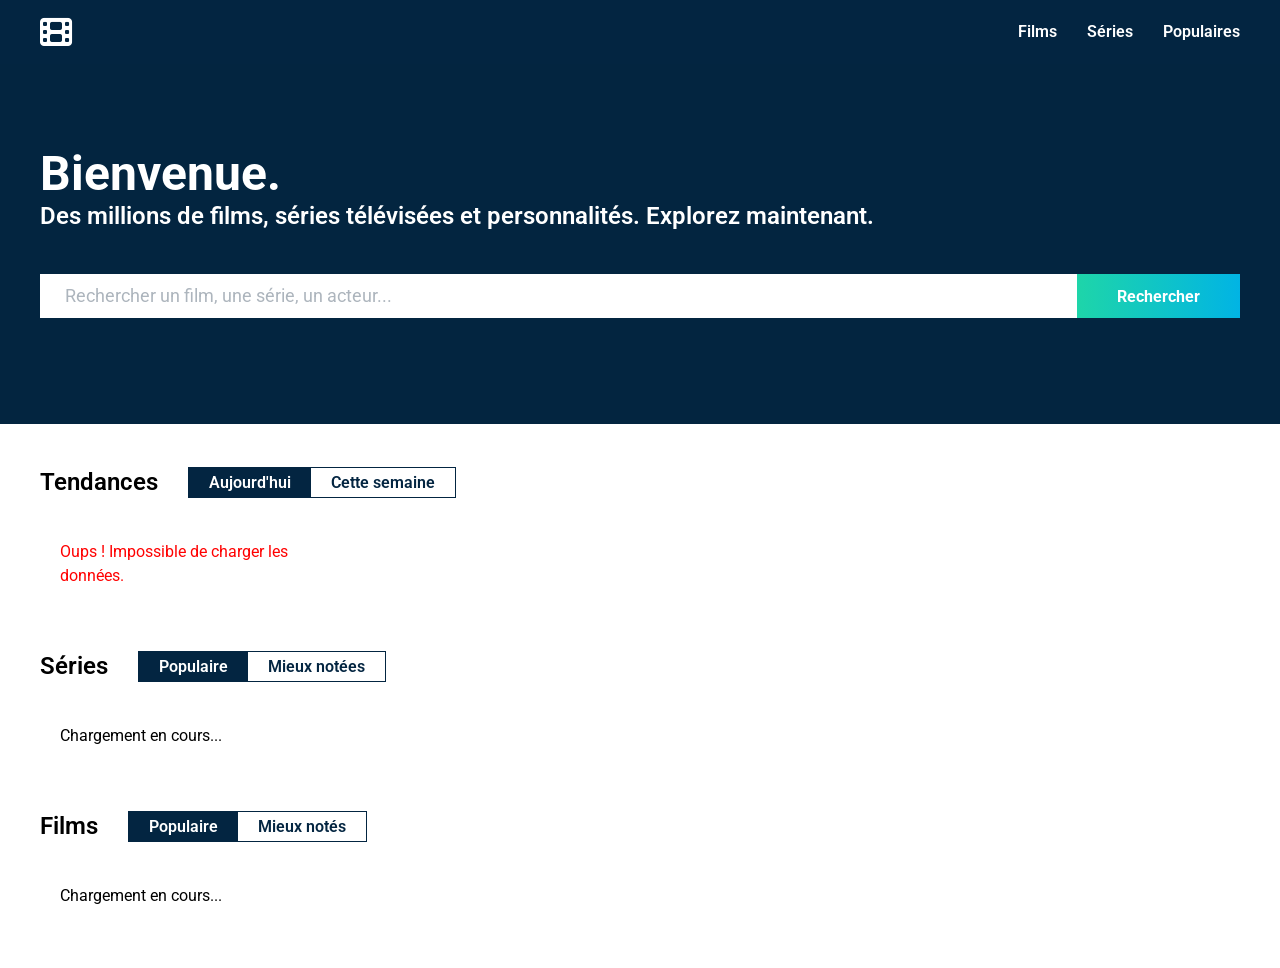
<file: index.html>
<!DOCTYPE html>
<html lang="fr">
<head>
    <meta charset="UTF-8">
    <meta content="width=device-width, initial-scale=1.0" name="viewport">
    <title>Projet Film LettreBoite - Accueil</title>
    <link href="https://fonts.googleapis.com/css2?family=Roboto:wght@400;500;700&display=swap" rel="stylesheet">
    <link rel="stylesheet" href="https://cdnjs.cloudflare.com/ajax/libs/font-awesome/6.4.0/css/all.min.css">
    <link rel="stylesheet" href="css/style.css">
</head>
<body>
<header class="navbar">
    <div class="navbar-content">
        <a class="logo" href="index.html">
            <i class="fa-solid fa-film"></i>
        </a>
        <nav class="nav-links" id="nav-links">
            <ul>
                <li><a href="#movies-section">Films</a></li>
                <li><a href="#series-section">Séries</a></li>
                <li><a href="#trending-section">Populaires</a></li>
            </ul>
        </nav>
        <button class="hamburger" id="nav-toggle" aria-label="Menu"><i class="fa-solid fa-bars"></i></button>
    </div>
</header>

<main>

    <section class="hero">
        <div class="hero-overlay"></div>
        <div class="hero-content">
            <h1>Bienvenue.</h1>
            <p>Des millions de films, séries télévisées et personnalités. Explorez maintenant.</p>

            <div class="search-box">
                <input id="search-input" placeholder="Rechercher un film, une série, un acteur..." type="text">
                <button id="search-btn">Rechercher</button>
            </div>
        </div>
    </section>


    <section class="media-section" id="favorites-section" style="display:none;">
        <div class="section-header">
            <h2><i class="fa-solid fa-heart" style="color:#e74c3c;margin-right:8px;"></i>Mes favoris</h2>
        </div>
        <div class="cards-grid" id="favorites-grid"></div>
    </section>

    <section class="media-section" id="trending-section">
        <div class="section-header">
            <h2>Tendances</h2>
            <div class="toggle-group">
                <button class="toggle-btn active" data-filter="day">Aujourd'hui</button>
                <button class="toggle-btn" data-filter="week">Cette semaine</button>
            </div>
        </div>
        <div class="search-filters" id="search-filters" style="display:none;">
            <span class="filter-label">Filtrer par :</span>
            <div class="toggle-group">
                <button class="toggle-btn active" data-type-filter="all">Tout</button>
                <button class="toggle-btn" data-type-filter="movie">Films</button>
                <button class="toggle-btn" data-type-filter="tv">Séries</button>
                <button class="toggle-btn" data-type-filter="person">Personnes</button>
            </div>
        </div>
        <div class="cards-grid" id="trending-grid"></div>
    </section>

    <section class="media-section" id="series-section">
        <div class="section-header">
            <h2>Séries</h2>
            <div class="toggle-group filter-group">
                <button class="toggle-btn active" data-type="series" data-filter="popular">Populaire</button>
                <button class="toggle-btn" data-type="series" data-filter="top_rated">Mieux notées</button>
            </div>
        </div>
        <div class="cards-grid" id="series-grid"></div>
    </section>

    <section class="media-section" id="movies-section">
        <div class="section-header">
            <h2>Films</h2>
            <div class="toggle-group filter-group">
                <button class="toggle-btn active" data-type="movies" data-filter="popular">Populaire</button>
                <button class="toggle-btn" data-type="movies" data-filter="top_rated">Mieux notés</button>
            </div>
        </div>
        <div class="cards-grid" id="movies-grid"></div>
    </section>

</main>

<footer class="footer"></footer>

<script src="js/TMDBApi.js"></script>
<script src="js/Affichage.js"></script>
<script src="js/app.js"></script>
</body>
</html>
</file>
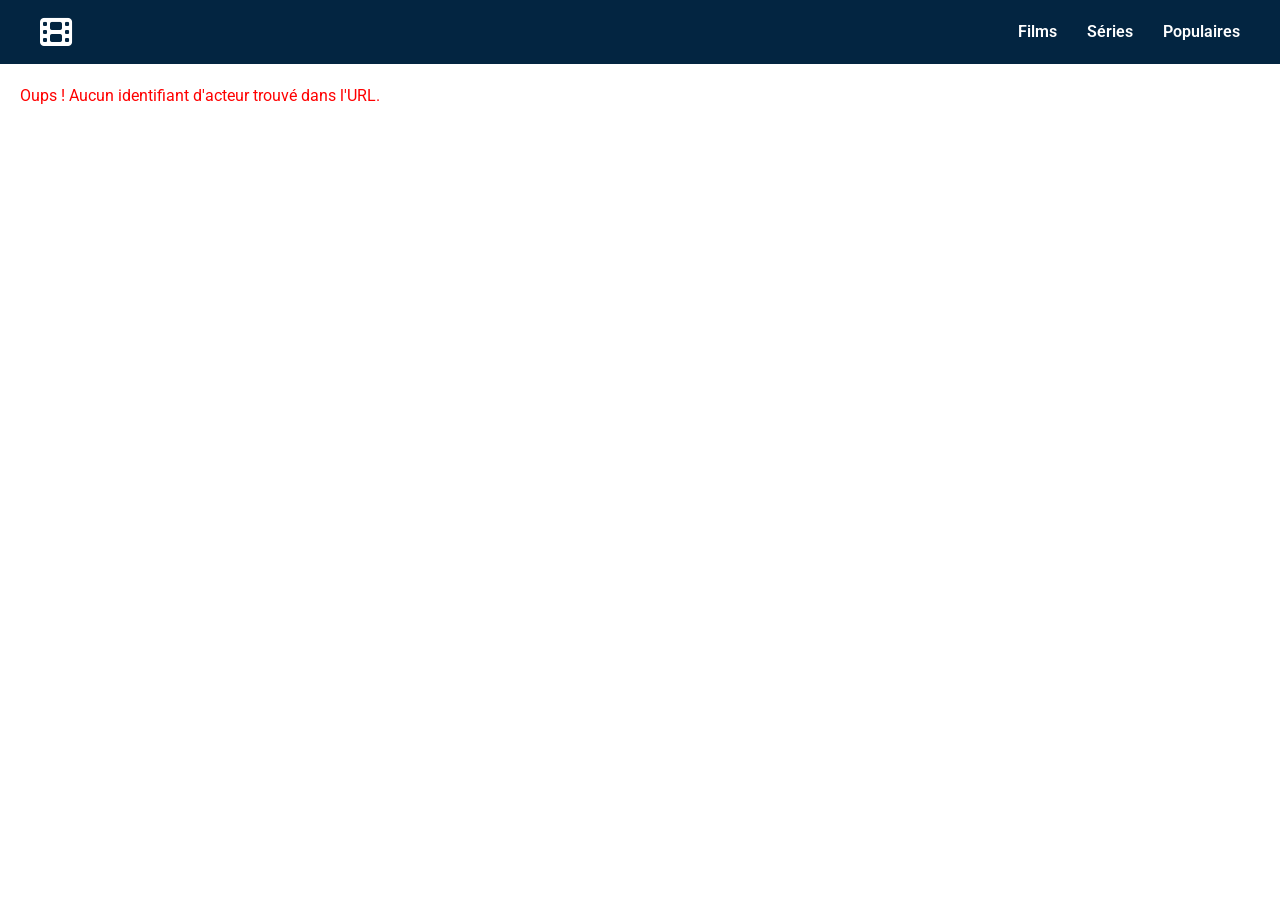
<file: actor.html>
<!DOCTYPE html>
<html lang="fr">
<head>
    <meta charset="UTF-8">
    <meta name="viewport" content="width=device-width, initial-scale=1.0">
    <title>LettreBoite - Acteur</title>
    <link href="https://fonts.googleapis.com/css2?family=Roboto:wght@400;500;700&display=swap" rel="stylesheet">
    <link rel="stylesheet" href="https://cdnjs.cloudflare.com/ajax/libs/font-awesome/6.4.0/css/all.min.css">
    <link rel="stylesheet" href="css/style.css">
</head>
<body>
    <header class="navbar">
        <div class="navbar-content">
            <a href="index.html" class="logo">
                <i class="fa-solid fa-film"></i>
            </a>
            <nav class="nav-links" id="nav-links">
                <ul>
                    <li><a href="index.html">Films</a></li>
                    <li><a href="#">Séries</a></li>
                    <li><a href="#">Populaires</a></li>
                </ul>
            </nav>
            <button class="hamburger" id="nav-toggle" aria-label="Menu"><i class="fa-solid fa-bars"></i></button>
        </div>
    </header>

    <main id="actor-details">
        <section class="actor-banner">
            <div class="banner-overlay"></div>
            <div class="actor-banner-content">
                <div class="actor-photo-container" id="actor-photo"></div>
                <div class="actor-info-container">
                    <h1 class="title" id="actor-name"></h1>
                    <div class="actor-meta">
                        <p id="actor-birthday"></p>
                        <p id="actor-birthplace"></p>
                        <p id="actor-known-for"></p>
                    </div>
                    <div class="synopsis-section">
                        <h2>Biographie</h2>
                        <p class="overview" id="actor-biography"></p>
                    </div>
                </div>
            </div>
        </section>

        <section class="media-section">
            <div class="section-header">
                <h2>Filmographie</h2>
            </div>
            <div class="cards-grid" id="actor-credits-grid"></div>
        </section>
    </main>

    <footer class="footer"></footer>

    <script src="js/TMDBApi.js"></script>
    <script src="js/Affichage.js"></script>
    <script src="js/app.js"></script>
</body>
</html>
</file>
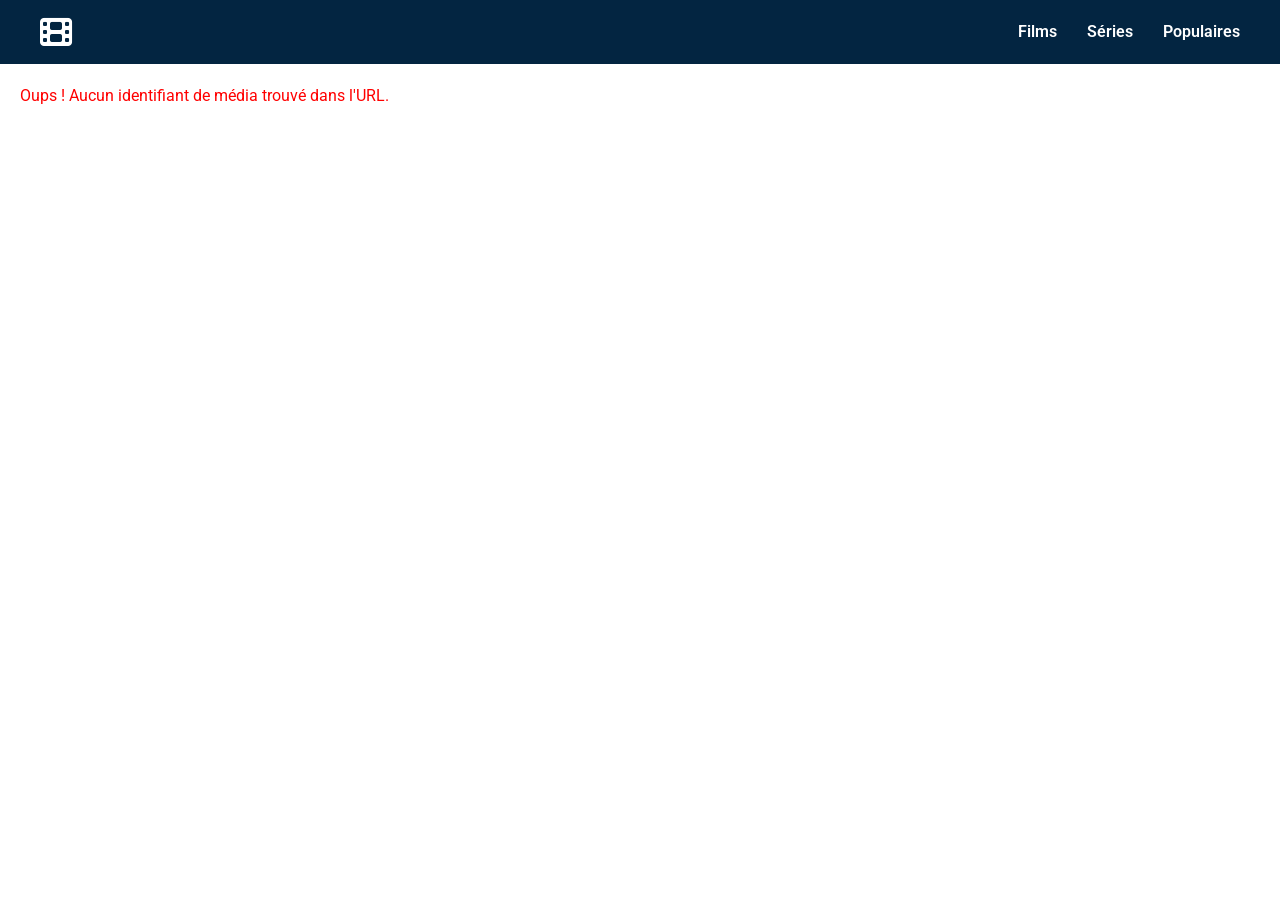
<file: focus.html>
<!DOCTYPE html>
<html lang="fr">
<head>
    <meta charset="UTF-8">
    <meta name="viewport" content="width=device-width, initial-scale=1.0">
    <title>LettreBoite - Détails</title>
    <link href="https://fonts.googleapis.com/css2?family=Roboto:wght@400;500;700&display=swap" rel="stylesheet">
    <link rel="stylesheet" href="https://cdnjs.cloudflare.com/ajax/libs/font-awesome/6.4.0/css/all.min.css">
    <link rel="stylesheet" href="css/style.css">
</head>
<body>
    <header class="navbar">
        <div class="navbar-content">
            <a href="index.html" class="logo">
                <i class="fa-solid fa-film"></i>
            </a>
            <nav class="nav-links" id="nav-links">
                <ul>
                    <li><a href="index.html">Films</a></li>
                    <li><a href="#">Séries</a></li>
                    <li><a href="#">Populaires</a></li>
                </ul>
            </nav>
            <button class="hamburger" id="nav-toggle" aria-label="Menu"><i class="fa-solid fa-bars"></i></button>
        </div>
    </header>

    <main>
        <article class="focus-article" id="media-details">
            <section class="focus-banner">
                <div class="banner-overlay"></div>
                <div class="banner-content">
                    <div class="poster-container" id="media-poster"></div>
                    <div class="info-container">
                        <h1 class="title" id="media-title"></h1>
                        <div class="meta-data">
                            <div class="rating-badge large-badge" id="media-rating"></div>
                            <span class="release-date" id="media-release-date"></span>
                            <span class="genres" id="media-genres"></span>
                            <span class="runtime" id="media-runtime"></span>
                        </div>
                        <div class="synopsis-section">
                            <h2>Synopsis</h2>
                            <p class="overview" id="media-overview"></p>
                        </div>
                    </div>
                </div>
            </section>

            <section class="media-section trailer-section" id="trailer-container"></section>

            <section class="media-section cast-section">
                <div class="section-header">
                    <h2>Casting (Têtes d'affiche)</h2>
                </div>
                <div class="cards-grid cast-grid" id="cast-grid"></div>
            </section>
        </article>
    </main>

    <footer class="footer"></footer>

    <script src="js/TMDBApi.js"></script>
    <script src="js/Affichage.js"></script>
    <script src="js/app.js"></script>
</body>
</html>
</file>
<file: css/style.css>
:root {
  --tmdb-dark-blue: #032541;
  --tmdb-light-blue: #01b4e4;
  --tmdb-green: #21d07a;
  --bg-color: #ffffff;
  --text-main: #000000;
  --text-inverse: #ffffff;
  --text-muted: #adb5bd;
  --font-family: 'Roboto', sans-serif;
  --border-radius: 0px;
  --gap-standard: 20px;
}

*, *::before, *::after {
  box-sizing: border-box;
  margin: 0;
  padding: 0;
}

body {
  font-family: var(--font-family);
  background-color: var(--bg-color);
  color: var(--text-main);
  line-height: 1.5;
  -webkit-font-smoothing: antialiased;
  scroll-behavior: smooth;
}

a {
  text-decoration: none;
  color: inherit;
}

ul {
  list-style: none;
}

img {
  max-width: 100%;
  display: block;
}

button, input {
  font-family: inherit;
  border: none;
  outline: none;
}

button {
  cursor: pointer;
}

.navbar {
  background-color: var(--tmdb-dark-blue);
  color: var(--text-inverse);
  padding: 0 40px;
  height: 64px;

  & .navbar-content {
    display: flex;
    justify-content: space-between;
    align-items: center;
    max-width: 1300px;
    margin: 0 auto;
    height: 100%;
  }

  & .logo h1 {
    font-size: 1.5rem;
    font-weight: 700;
    background: linear-gradient(90deg, #1ed5a9 0%, #01b4e4 100%);
    -webkit-background-clip: text;
    background-clip: text;
    -webkit-text-fill-color: transparent;
  }

  & .nav-links ul {
    display: flex;
    gap: 30px;
    font-weight: 600;

    & li a {
      transition: all 0.2s ease;

      &:hover {
        text-decoration: underline;
        text-underline-offset: 4px;
        color: var(--text-inverse);
      }
    }
  }
}

.hero {
  position: relative;
  min-height: 360px;
  display: flex;
  align-items: center;
  background-color: var(--tmdb-dark-blue);
  background-image: url('https://image.tmdb.org/t/p/w1920_and_h600_multi_faces/acWpCLiGcbicjmvbcXSmlBwZ46c.jpg');
  background-size: cover;
  background-position: center;
  color: var(--text-inverse);
  padding: 40px;

  & .hero-overlay {
    position: absolute;
    inset: 0;
    background: rgba(3, 37, 65, 0.7);
  }

  & .hero-content {
    position: relative;
    z-index: 1;
    width: 100%;
    max-width: 1300px;
    margin: 0 auto;
    padding-bottom: 20px;

    & h1 {
      font-size: 3rem;
      font-weight: 700;
      line-height: 1;
      margin-bottom: 0;
    }

    & p {
      font-size: 1.5rem;
      font-weight: 600;
      margin-bottom: 40px;
    }

    & .search-box {
      display: flex;
      width: 100%;
      background: var(--bg-color);
      border-radius: 0;
      overflow: hidden;

      & input {
        flex: 1;
        padding: 12px 25px;
        font-size: 1.1rem;
        color: #333;
        background: transparent;

        &::placeholder {
          color: var(--text-muted);
        }
      }

      & button {
        padding: 10px 40px;
        background: linear-gradient(90deg, #1ed5a9 0%, #01b4e4 100%);
        color: var(--text-inverse);
        font-size: 1rem;
        font-weight: 700;
        border-radius: 0;
        transition: color 0.2s;

        &:hover {
          color: var(--tmdb-dark-blue);
        }
      }
    }
  }
}

.media-section {
  max-width: 1300px;
  margin: 40px auto;
  padding: 0 40px;

  & .section-header {
    display: flex;
    align-items: center;
    gap: 30px;
    margin-bottom: 20px;

    & h2 {
      font-size: 1.5rem;
      font-weight: 600;
    }

    & .toggle-group {
      display: flex;
      border: 1px solid var(--tmdb-dark-blue);
      border-radius: 0;
      overflow: hidden;

      & .toggle-btn {
        padding: 5px 20px;
        background: transparent;
        color: var(--tmdb-dark-blue);
        font-weight: 600;
        font-size: 1rem;
        transition: all 0.2s ease;

        &.active {
          background: var(--tmdb-dark-blue);
          color: var(--text-inverse);
        }
      }
    }
  }

  & .cards-grid {
    display: grid;
    grid-template-columns: repeat(4, 1fr);
    gap: 20px;

    & .movie-card {
      display: flex;
      flex-direction: column;
      transition: transform 0.3s ease;

      &:hover {
        transform: translateY(-5px);
      }

      &:hover .card-image-wrapper {
        box-shadow: 4px 4px 15px rgba(0,0,0,0.3);
      }

      & .card-image-wrapper {
        position: relative;
        width: 100%;
        margin-bottom: 25px;
        transition: box-shadow 0.3s ease;

        & img, & .placeholder-img {
          width: 100%;
          aspect-ratio: 2 / 3;
          object-fit: cover;
          display: block;
          background: #dbdbdb;
          border-radius: 0;
        }

        & .rating-badge {
          position: absolute;
          bottom: -18px;
          right: 15px;
          width: 38px;
          height: 38px;
          border-radius: 50%;
          background: #081c22;
          color: #fff;
          display: flex;
          align-items: center;
          justify-content: center;
          font-weight: 700;
          font-size: 0.8rem;
          border: 2px solid #ffffff;
        }
      }

      & .card-content {
        padding: 0 10px;

        & h3 {
          font-size: 1rem;
          font-weight: 700;
          margin-bottom: 0;
          display: -webkit-box;
          -webkit-line-clamp: 2;
          line-clamp: 2;
          -webkit-box-orient: vertical;
          overflow: hidden;
        }

        & .release-date {
          font-size: 0.9rem;
          color: var(--text-muted);
          margin-top: 5px;
        }
      }
    }
  }
}

/* --- FILTRES DE RECHERCHE --- */
.search-filters {
  display: flex;
  align-items: center;
  gap: 16px;
  margin-bottom: 20px;

  & .filter-label {
    font-weight: 600;
    color: var(--tmdb-dark-blue);
    white-space: nowrap;
  }
}

/* --- BANDE ANNONCE --- */
.trailer-section {
  padding-top: 20px;
  padding-bottom: 0;

  & .trailer-wrapper {
    position: relative;
    width: 100%;
    padding-bottom: 56.25%;
    height: 0;
    overflow: hidden;
    border-radius: 0;

    & iframe {
      position: absolute;
      top: 0;
      left: 0;
      width: 100%;
      height: 100%;
      border: none;
    }
  }
}

/* --- PAGE ACTEUR --- */
.actor-banner {
  position: relative;
  background-color: var(--tmdb-dark-blue);
  color: var(--text-inverse);
  padding: 60px 0;

  & .banner-overlay {
    position: absolute;
    inset: 0;
    background: rgba(3, 37, 65, 0.95);
  }

  & .actor-banner-content {
    position: relative;
    z-index: 1;
    width: 100%;
    max-width: 1300px;
    margin: 0 auto;
    padding: 0 40px;
    display: flex;
    gap: 40px;
    align-items: flex-start;
  }

  & .actor-photo-container {
    flex-shrink: 0;
    width: 250px;

    & img {
      width: 100%;
      display: block;
      border-radius: 0;
    }
  }

  & .actor-info-container {
    flex: 1;

    & .title {
      font-size: 2.5rem;
      font-weight: 700;
      margin-bottom: 16px;
    }

    & .actor-meta {
      display: flex;
      flex-direction: column;
      gap: 8px;
      margin-bottom: 24px;
      font-size: 0.95rem;
      color: #ccc;

      & i {
        margin-right: 8px;
        color: var(--tmdb-light-blue);
      }
    }

    & .synopsis-section h2 {
      font-size: 1.2rem;
      font-weight: 700;
      margin-bottom: 10px;
    }

    & .overview {
      font-size: 1rem;
      line-height: 1.6;
      color: #e3e3e3;
      max-height: 200px;
      overflow-y: auto;
    }
  }
}

/* --- PAGE FOCUS --- */
.focus-banner {
  position: relative;
  background-color: var(--tmdb-dark-blue);
  background-image: url('https://image.tmdb.org/t/p/w1920_and_h800_multi_faces/8rpDcsfLJypbO6vtecsozsPbSUS.jpg');
  background-size: cover;
  background-position: center;
  color: var(--text-inverse);
  padding: 40px 0;
  min-height: 500px;
  display: flex;
  align-items: center;

  & .banner-overlay {
    position: absolute;
    inset: 0;
    background: rgba(3, 37, 65, 0.85);
  }

  & .banner-content {
    position: relative;
    z-index: 1;
    width: 100%;
    max-width: 1300px;
    margin: 0 auto;
    padding: 0 40px;
    display: flex;
    gap: 40px;
    align-items: center;

    & .poster-container {
      flex-shrink: 0;
      width: 300px;

      & .placeholder-img, & img {
        width: 100%;
        display: block;
        border-radius: 0;
      }
    }

    & .info-container {
      flex: 1;

      & .title {
        font-size: 2.5rem;
        font-weight: 700;
        margin-bottom: 20px;

        & .year {
          font-weight: 400;
          color: var(--text-muted);
        }
      }

      & .meta-data {
        display: flex;
        align-items: center;
        gap: 20px;
        margin-bottom: 30px;
        font-size: 1rem;

        & .rating-badge.large-badge {
          position: static;
          width: 60px;
          height: 60px;
          font-size: 1.2rem;
          background: #081c22;
          border-radius: 50%;
          color: #fff;
          display: flex;
          align-items: center;
          justify-content: center;
          border: 3px solid #ffffff;
        }

        & .release-date, & .genres, & .runtime {
          position: relative;
        }

        & .genres::before, & .runtime::before {
          content: "•";
          margin-right: 15px;
          color: var(--text-muted);
        }
      }

      & .synopsis-section {
        margin-top: 20px;

        & h2 {
          font-size: 1.2rem;
          font-weight: 700;
          margin-bottom: 10px;
        }

        & .overview {
          font-size: 1rem;
          line-height: 1.6;
          color: #e3e3e3;
        }
      }
    }
  }
}

.cast-section {
  padding-top: 40px;

  & .cast-grid {
    grid-template-columns: repeat(4, 1fr);
    
    & .actor-card {
      background: var(--bg-color);
      border: 1px solid #e3e3e3;
      border-radius: 0;
      box-shadow: 0 2px 8px rgba(0,0,0,0.1);
      
      & .actor-image {
        margin-bottom: 0px;
      }

      & .actor-info {
        padding: 10px;
        background: var(--bg-color);
        
        & h4 {
          font-size: 1rem;
          font-weight: 700;
        }
        
        & p {
          font-size: 0.9rem;
          margin-top: 5px;
        }
      }
    }
  }
}

/* --- BOUTON FAVORI --- */
.fav-btn {
  position: absolute;
  top: 8px;
  left: 8px;
  width: 34px;
  height: 34px;
  border-radius: 50%;
  background: rgba(0, 0, 0, 0.55);
  color: #fff;
  display: flex;
  align-items: center;
  justify-content: center;
  font-size: 0.85rem;
  transition: background 0.2s, color 0.2s, transform 0.2s;
  z-index: 2;
}

.fav-btn:hover {
  background: rgba(0, 0, 0, 0.8);
  transform: scale(1.1);
}

.fav-btn.active {
  color: #e74c3c;
}

.fav-btn.active i {
  color: #e74c3c;
}

/* --- LOGO ICONE --- */
.navbar .logo {
  display: flex;
  align-items: center;
}

.navbar .logo i {
  font-size: 2rem;
  color: var(--text-inverse);
}

/* --- HAMBURGER --- */
.hamburger {
  display: none;
  background: transparent;
  color: var(--text-inverse);
  font-size: 1.4rem;
  padding: 4px 8px;
}

/* --- FOOTER --- */
.footer {
  display: none;
}

/* --- ANIMATIONS --- */
@keyframes fadeInUp {
  from {
    opacity: 0;
    transform: translateY(20px);
  }
  to {
    opacity: 1;
    transform: translateY(0);
  }
}

.movie-card {
  animation: fadeInUp 0.4s ease both;
}

/* Délai progressif sur les 4 premières cartes */
.cards-grid .movie-card:nth-child(1) { animation-delay: 0.05s; }
.cards-grid .movie-card:nth-child(2) { animation-delay: 0.1s; }
.cards-grid .movie-card:nth-child(3) { animation-delay: 0.15s; }
.cards-grid .movie-card:nth-child(4) { animation-delay: 0.2s; }

@media (prefers-reduced-motion: reduce) {
  .movie-card { animation: none; }
}

/* --- RESPONSIVE TABLETTE (768px) --- */
@media (max-width: 768px) {
  .navbar {
    height: 56px;
    padding: 0 20px;

    & .navbar-content {
      flex-direction: row;
      justify-content: space-between;
    }

    & .nav-links {
      display: none;
      position: absolute;
      top: 56px;
      left: 0;
      right: 0;
      background: var(--tmdb-dark-blue);
      padding: 16px 20px;
      z-index: 100;

      &.open {
        display: block;
      }

      & ul {
        flex-direction: column;
        gap: 16px;
      }
    }
  }

  .hamburger {
    display: block;
  }

  .hero {
    padding: 30px 20px;
    min-height: 280px;

    & .hero-content h2 { font-size: 2rem; }
    & .hero-content p { font-size: 1.1rem; margin-bottom: 24px; }
    & .hero-content .search-box {
      flex-direction: row;
    }
  }

  .media-section {
    padding: 0 20px;
    margin: 28px auto;

    & .cards-grid {
      grid-template-columns: repeat(2, 1fr);
      gap: 16px;
    }

    & .cast-grid {
      grid-template-columns: repeat(2, 1fr);
    }
  }

  .focus-banner {
    & .banner-content {
      flex-direction: column;
      align-items: flex-start;
      padding: 0 20px;
      gap: 24px;

      & .poster-container {
        width: 160px;
      }

      & .info-container .title {
        font-size: 1.6rem;
      }

      & .info-container .meta-data {
        flex-wrap: wrap;
        gap: 10px;
      }
    }
  }

  .actor-banner {
    & .actor-banner-content {
      flex-direction: column;
      padding: 0 20px;
      gap: 24px;

      & .actor-photo-container {
        width: 140px;
      }

      & .actor-info-container .title {
        font-size: 1.6rem;
      }
    }
  }

  .search-filters {
    flex-wrap: wrap;
  }
}

/* --- RESPONSIVE MOBILE (480px) --- */
@media (max-width: 480px) {
  .media-section {
    & .cards-grid {
      grid-template-columns: repeat(1, 1fr);
    }
  }

  .hero {
    & .hero-content .search-box {
      flex-direction: column;
      & button { width: 100%; }
    }
  }
}
</file>
